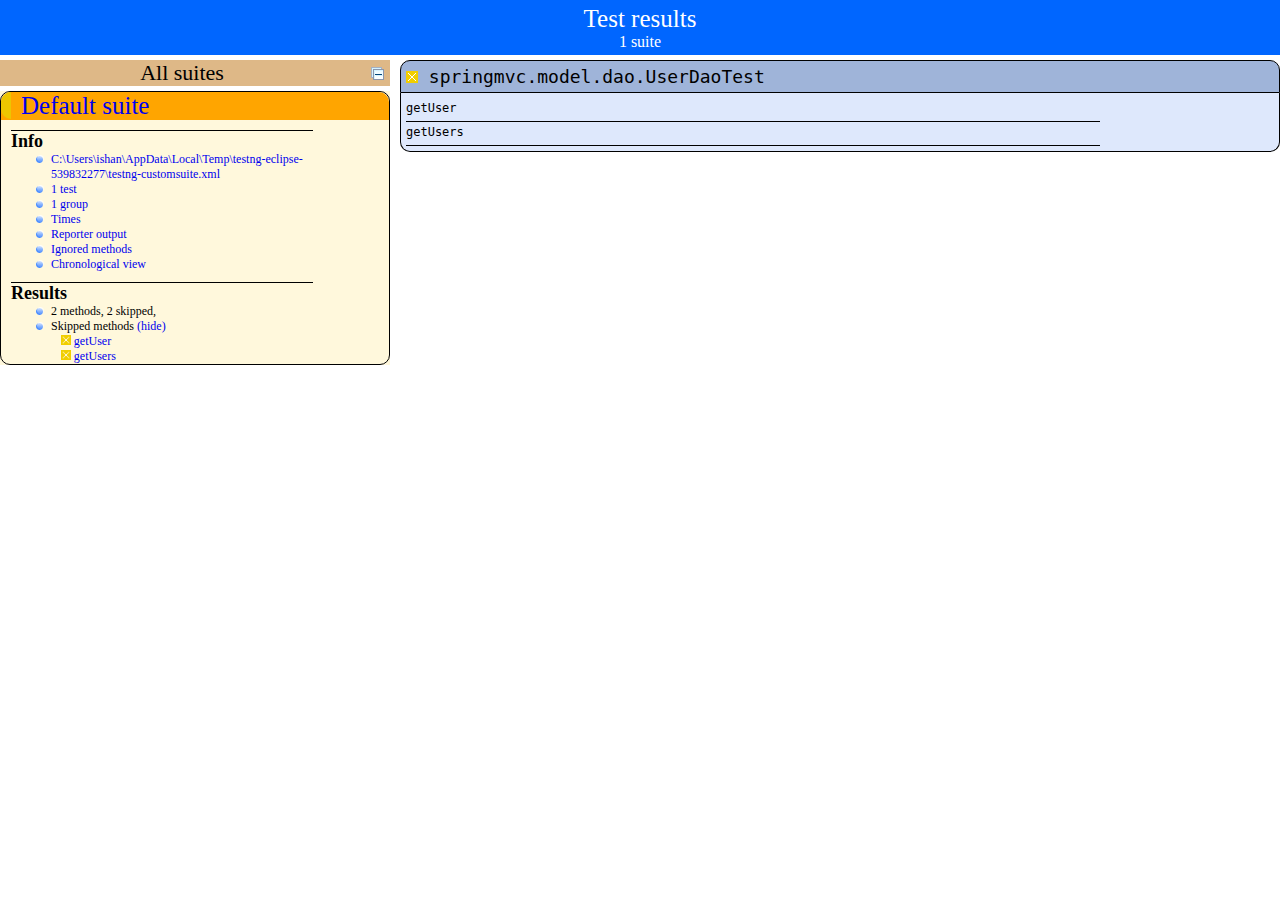
<file: test-output/index.html>
<!DOCTYPE html>

<html>
  <head>
  <meta charset='utf-8'>
  <title>TestNG reports</title>

    <link type="text/css" href="testng-reports.css" rel="stylesheet" />  
    <script type="text/javascript" src="jquery-1.7.1.min.js"></script>
    <script type="text/javascript" src="testng-reports.js"></script>
    <script type="text/javascript" src="https://www.google.com/jsapi"></script>
    <script type='text/javascript'>
      google.load('visualization', '1', {packages:['table']});
      google.setOnLoadCallback(drawTable);
      var suiteTableInitFunctions = new Array();
      var suiteTableData = new Array();
    </script>
    <!--
      <script type="text/javascript" src="jquery-ui/js/jquery-ui-1.8.16.custom.min.js"></script>
     -->
  </head>

  <body>
    <div class="top-banner-root">
      <span class="top-banner-title-font">Test results</span>
      <br/>
      <span class="top-banner-font-1">1 suite</span>
    </div> <!-- top-banner-root -->
    <div class="navigator-root">
      <div class="navigator-suite-header">
        <span>All suites</span>
        <a href="#" class="collapse-all-link" title="Collapse/expand all the suites">
          <img class="collapse-all-icon" src="collapseall.gif">
          </img> <!-- collapse-all-icon -->
        </a> <!-- collapse-all-link -->
      </div> <!-- navigator-suite-header -->
      <div class="suite">
        <div class="rounded-window">
          <div class="suite-header light-rounded-window-top">
            <a href="#" class="navigator-link" panel-name="suite-Default_suite">
              <span class="suite-name border-skipped">Default suite</span>
            </a> <!-- navigator-link -->
          </div> <!-- suite-header light-rounded-window-top -->
          <div class="navigator-suite-content">
            <div class="suite-section-title">
              <span>Info</span>
            </div> <!-- suite-section-title -->
            <div class="suite-section-content">
              <ul>
                <li>
                  <a href="#" class="navigator-link " panel-name="test-xml-Default_suite">
                    <span>C:\Users\ishan\AppData\Local\Temp\testng-eclipse-539832277\testng-customsuite.xml</span>
                  </a> <!-- navigator-link  -->
                </li>
                <li>
                  <a href="#" class="navigator-link " panel-name="testlist-Default_suite">
                    <span class="test-stats">1 test</span>
                  </a> <!-- navigator-link  -->
                </li>
                <li>
                  <a href="#" class="navigator-link " panel-name="group-Default_suite">
                    <span>1 group</span>
                  </a> <!-- navigator-link  -->
                </li>
                <li>
                  <a href="#" class="navigator-link " panel-name="times-Default_suite">
                    <span>Times</span>
                  </a> <!-- navigator-link  -->
                </li>
                <li>
                  <a href="#" class="navigator-link " panel-name="reporter-Default_suite">
                    <span>Reporter output</span>
                  </a> <!-- navigator-link  -->
                </li>
                <li>
                  <a href="#" class="navigator-link " panel-name="ignored-methods-Default_suite">
                    <span>Ignored methods</span>
                  </a> <!-- navigator-link  -->
                </li>
                <li>
                  <a href="#" class="navigator-link " panel-name="chronological-Default_suite">
                    <span>Chronological view</span>
                  </a> <!-- navigator-link  -->
                </li>
              </ul>
            </div> <!-- suite-section-content -->
            <div class="result-section">
              <div class="suite-section-title">
                <span>Results</span>
              </div> <!-- suite-section-title -->
              <div class="suite-section-content">
                <ul>
                  <li>
                    <span class="method-stats">2 methods,  2 skipped,  </span>
                  </li>
                  <li>
                    <span class="method-list-title skipped">Skipped methods</span>
                    <span class="show-or-hide-methods skipped">
                      <a href="#" panel-name="suite-Default_suite" class="hide-methods skipped suite-Default_suite"> (hide)</a> <!-- hide-methods skipped suite-Default_suite -->
                      <a href="#" panel-name="suite-Default_suite" class="show-methods skipped suite-Default_suite"> (show)</a> <!-- show-methods skipped suite-Default_suite -->
                    </span>
                    <div class="method-list-content skipped suite-Default_suite">
                      <span>
                        <img width="3%" src="skipped.png"/>
                        <a href="#" class="method navigator-link" panel-name="suite-Default_suite" title="springmvc.model.dao.UserDaoTest" hash-for-method="getUser">getUser</a> <!-- method navigator-link -->
                      </span>
                      <br/>
                      <span>
                        <img width="3%" src="skipped.png"/>
                        <a href="#" class="method navigator-link" panel-name="suite-Default_suite" title="springmvc.model.dao.UserDaoTest" hash-for-method="getUsers">getUsers</a> <!-- method navigator-link -->
                      </span>
                      <br/>
                    </div> <!-- method-list-content skipped suite-Default_suite -->
                  </li>
                </ul>
              </div> <!-- suite-section-content -->
            </div> <!-- result-section -->
          </div> <!-- navigator-suite-content -->
        </div> <!-- rounded-window -->
      </div> <!-- suite -->
    </div> <!-- navigator-root -->
    <div class="wrapper">
      <div class="main-panel-root">
        <div panel-name="suite-Default_suite" class="panel Default_suite">
          <div class="suite-Default_suite-class-skipped">
            <div class="main-panel-header rounded-window-top">
              <img src="skipped.png"/>
              <span class="class-name">springmvc.model.dao.UserDaoTest</span>
            </div> <!-- main-panel-header rounded-window-top -->
            <div class="main-panel-content rounded-window-bottom">
              <div class="method">
                <div class="method-content">
                  <a name="getUser">
                  </a> <!-- getUser -->
                  <span class="method-name">getUser</span>
                </div> <!-- method-content -->
              </div> <!-- method -->
              <div class="method">
                <div class="method-content">
                  <a name="getUsers">
                  </a> <!-- getUsers -->
                  <span class="method-name">getUsers</span>
                </div> <!-- method-content -->
              </div> <!-- method -->
            </div> <!-- main-panel-content rounded-window-bottom -->
          </div> <!-- suite-Default_suite-class-skipped -->
        </div> <!-- panel Default_suite -->
        <div panel-name="test-xml-Default_suite" class="panel">
          <div class="main-panel-header rounded-window-top">
            <span class="header-content">C:\Users\ishan\AppData\Local\Temp\testng-eclipse-539832277\testng-customsuite.xml</span>
          </div> <!-- main-panel-header rounded-window-top -->
          <div class="main-panel-content rounded-window-bottom">
            <pre>
&lt;?xml version=&quot;1.0&quot; encoding=&quot;UTF-8&quot;?&gt;
&lt;!DOCTYPE suite SYSTEM &quot;http://testng.org/testng-1.0.dtd&quot;&gt;
&lt;suite guice-stage=&quot;DEVELOPMENT&quot; name=&quot;Default suite&quot;&gt;
  &lt;test verbose=&quot;2&quot; name=&quot;Default test&quot;&gt;
    &lt;classes&gt;
      &lt;class name=&quot;springmvc.model.dao.UserDaoTest&quot;/&gt;
    &lt;/classes&gt;
  &lt;/test&gt; &lt;!-- Default test --&gt;
&lt;/suite&gt; &lt;!-- Default suite --&gt;
            </pre>
          </div> <!-- main-panel-content rounded-window-bottom -->
        </div> <!-- panel -->
        <div panel-name="testlist-Default_suite" class="panel">
          <div class="main-panel-header rounded-window-top">
            <span class="header-content">Tests for Default suite</span>
          </div> <!-- main-panel-header rounded-window-top -->
          <div class="main-panel-content rounded-window-bottom">
            <ul>
              <li>
                <span class="test-name">Default test (1 class)</span>
              </li>
            </ul>
          </div> <!-- main-panel-content rounded-window-bottom -->
        </div> <!-- panel -->
        <div panel-name="group-Default_suite" class="panel">
          <div class="main-panel-header rounded-window-top">
            <span class="header-content">Groups for Default suite</span>
          </div> <!-- main-panel-header rounded-window-top -->
          <div class="main-panel-content rounded-window-bottom">
            <div class="test-group">
              <span class="test-group-name">UserDaoTest</span>
              <br/>
              <div class="method-in-group">
                <span class="method-in-group-name">getUser</span>
                <br/>
              </div> <!-- method-in-group -->
              <div class="method-in-group">
                <span class="method-in-group-name">getUsers</span>
                <br/>
              </div> <!-- method-in-group -->
            </div> <!-- test-group -->
          </div> <!-- main-panel-content rounded-window-bottom -->
        </div> <!-- panel -->
        <div panel-name="times-Default_suite" class="panel">
          <div class="main-panel-header rounded-window-top">
            <span class="header-content">Times for Default suite</span>
          </div> <!-- main-panel-header rounded-window-top -->
          <div class="main-panel-content rounded-window-bottom">
            <div class="times-div">
              <script type="text/javascript">
suiteTableInitFunctions.push('tableData_Default_suite');
function tableData_Default_suite() {
var data = new google.visualization.DataTable();
data.addColumn('number', 'Number');
data.addColumn('string', 'Method');
data.addColumn('string', 'Class');
data.addColumn('number', 'Time (ms)');
data.addRows(2);
data.setCell(0, 0, 0)
data.setCell(0, 1, 'getUser')
data.setCell(0, 2, 'springmvc.model.dao.UserDaoTest')
data.setCell(0, 3, 5);
data.setCell(1, 0, 1)
data.setCell(1, 1, 'getUsers')
data.setCell(1, 2, 'springmvc.model.dao.UserDaoTest')
data.setCell(1, 3, 3);
window.suiteTableData['Default_suite']= { tableData: data, tableDiv: 'times-div-Default_suite'}
return data;
}
              </script>
              <span class="suite-total-time">Total running time: 8 ms</span>
              <div id="times-div-Default_suite">
              </div> <!-- times-div-Default_suite -->
            </div> <!-- times-div -->
          </div> <!-- main-panel-content rounded-window-bottom -->
        </div> <!-- panel -->
        <div panel-name="reporter-Default_suite" class="panel">
          <div class="main-panel-header rounded-window-top">
            <span class="header-content">Reporter output for Default suite</span>
          </div> <!-- main-panel-header rounded-window-top -->
          <div class="main-panel-content rounded-window-bottom">
          </div> <!-- main-panel-content rounded-window-bottom -->
        </div> <!-- panel -->
        <div panel-name="ignored-methods-Default_suite" class="panel">
          <div class="main-panel-header rounded-window-top">
            <span class="header-content">0 ignored methods</span>
          </div> <!-- main-panel-header rounded-window-top -->
          <div class="main-panel-content rounded-window-bottom">
          </div> <!-- main-panel-content rounded-window-bottom -->
        </div> <!-- panel -->
        <div panel-name="chronological-Default_suite" class="panel">
          <div class="main-panel-header rounded-window-top">
            <span class="header-content">Methods in chronological order</span>
          </div> <!-- main-panel-header rounded-window-top -->
          <div class="main-panel-content rounded-window-bottom">
            <div class="chronological-class">
              <div class="chronological-class-name">springmvc.model.dao.UserDaoTest</div> <!-- chronological-class-name -->
              <div class="configuration-class before">
                <span class="method-name">springTestContextBeforeTestClass</span>
                <span class="method-start">0 ms</span>
              </div> <!-- configuration-class before -->
              <div class="configuration-class before">
                <img src="failed.png">
                </img>
                <span class="method-name">springTestContextPrepareTestInstance</span>
                <span class="method-start">23 ms</span>
              </div> <!-- configuration-class before -->
              <div class="configuration-method before">
                <span class="method-name">springTestContextBeforeTestMethod(public void springmvc.model.dao.UserDaoTest.getUser())</span>
                <span class="method-start">6034 ms</span>
              </div> <!-- configuration-method before -->
              <div class="test-method">
                <span class="method-name">getUser</span>
                <span class="method-start">6256 ms</span>
              </div> <!-- test-method -->
              <div class="configuration-method after">
                <span class="method-name">springTestContextAfterTestMethod(public void springmvc.model.dao.UserDaoTest.getUser())</span>
                <span class="method-start">6267 ms</span>
              </div> <!-- configuration-method after -->
              <div class="configuration-method before">
                <span class="method-name">springTestContextBeforeTestMethod(public void springmvc.model.dao.UserDaoTest.getUsers())</span>
                <span class="method-start">6304 ms</span>
              </div> <!-- configuration-method before -->
              <div class="test-method">
                <span class="method-name">getUsers</span>
                <span class="method-start">6309 ms</span>
              </div> <!-- test-method -->
              <div class="configuration-method after">
                <span class="method-name">springTestContextAfterTestMethod(public void springmvc.model.dao.UserDaoTest.getUsers())</span>
                <span class="method-start">6317 ms</span>
              </div> <!-- configuration-method after -->
              <div class="configuration-class after">
                <span class="method-name">springTestContextAfterTestClass</span>
                <span class="method-start">6323 ms</span>
              </div> <!-- configuration-class after -->
          </div> <!-- main-panel-content rounded-window-bottom -->
        </div> <!-- panel -->
      </div> <!-- main-panel-root -->
    </div> <!-- wrapper -->
  </body>
</html>
</file>
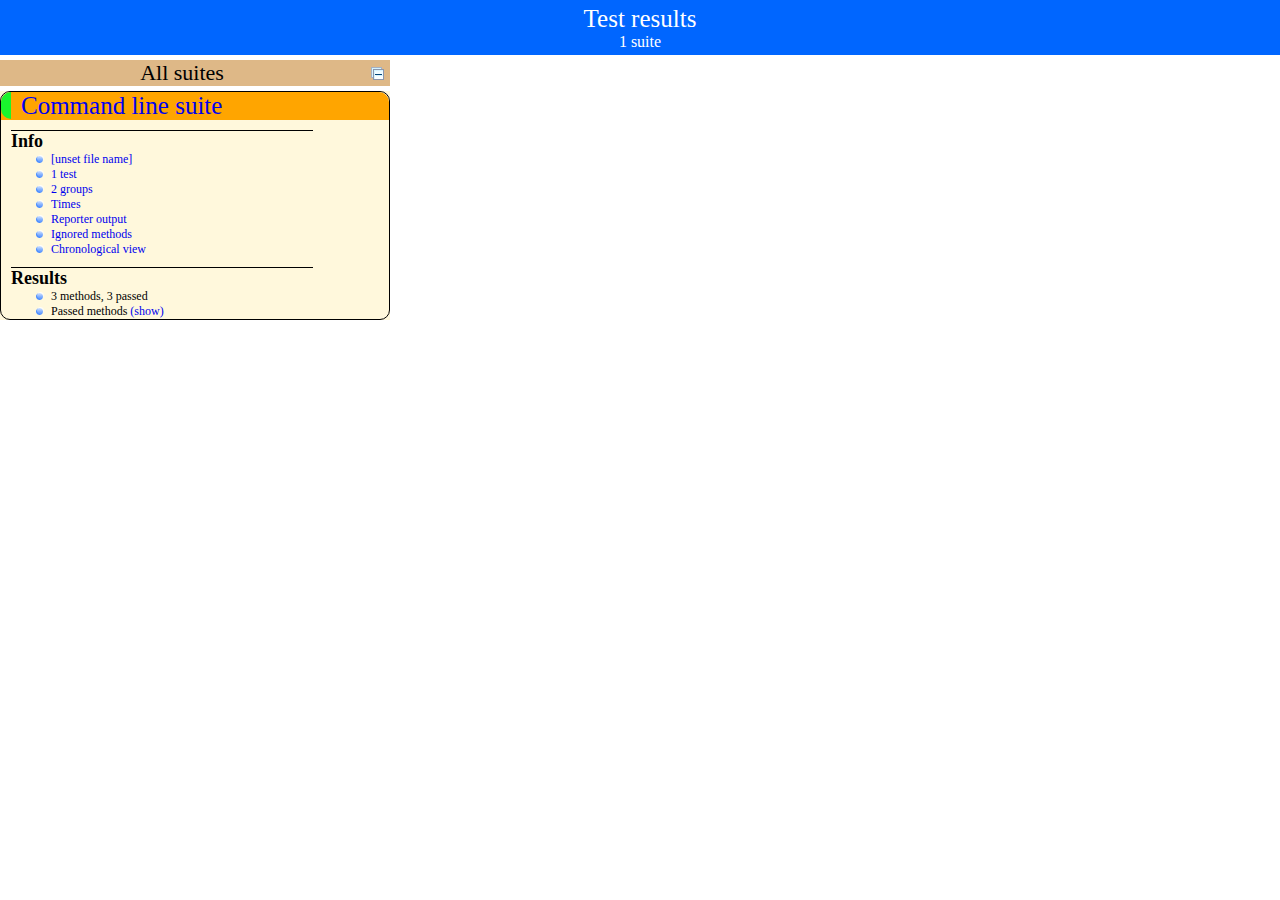
<file: target/surefire-reports/index.html>
<!DOCTYPE html>

<html>
  <head>
  <meta charset='utf-8'>
  <title>TestNG reports</title>

    <link type="text/css" href="testng-reports.css" rel="stylesheet" />  
    <script type="text/javascript" src="jquery-1.7.1.min.js"></script>
    <script type="text/javascript" src="testng-reports.js"></script>
    <script type="text/javascript" src="https://www.google.com/jsapi"></script>
    <script type='text/javascript'>
      google.load('visualization', '1', {packages:['table']});
      google.setOnLoadCallback(drawTable);
      var suiteTableInitFunctions = new Array();
      var suiteTableData = new Array();
    </script>
    <!--
      <script type="text/javascript" src="jquery-ui/js/jquery-ui-1.8.16.custom.min.js"></script>
     -->
  </head>

  <body>
    <div class="top-banner-root">
      <span class="top-banner-title-font">Test results</span>
      <br/>
      <span class="top-banner-font-1">1 suite</span>
    </div> <!-- top-banner-root -->
    <div class="navigator-root">
      <div class="navigator-suite-header">
        <span>All suites</span>
        <a href="#" class="collapse-all-link" title="Collapse/expand all the suites">
          <img class="collapse-all-icon" src="collapseall.gif">
          </img> <!-- collapse-all-icon -->
        </a> <!-- collapse-all-link -->
      </div> <!-- navigator-suite-header -->
      <div class="suite">
        <div class="rounded-window">
          <div class="suite-header light-rounded-window-top">
            <a href="#" class="navigator-link" panel-name="suite-Command_line_suite">
              <span class="suite-name border-passed">Command line suite</span>
            </a> <!-- navigator-link -->
          </div> <!-- suite-header light-rounded-window-top -->
          <div class="navigator-suite-content">
            <div class="suite-section-title">
              <span>Info</span>
            </div> <!-- suite-section-title -->
            <div class="suite-section-content">
              <ul>
                <li>
                  <a href="#" class="navigator-link " panel-name="test-xml-Command_line_suite">
                    <span>[unset file name]</span>
                  </a> <!-- navigator-link  -->
                </li>
                <li>
                  <a href="#" class="navigator-link " panel-name="testlist-Command_line_suite">
                    <span class="test-stats">1 test</span>
                  </a> <!-- navigator-link  -->
                </li>
                <li>
                  <a href="#" class="navigator-link " panel-name="group-Command_line_suite">
                    <span>2 groups</span>
                  </a> <!-- navigator-link  -->
                </li>
                <li>
                  <a href="#" class="navigator-link " panel-name="times-Command_line_suite">
                    <span>Times</span>
                  </a> <!-- navigator-link  -->
                </li>
                <li>
                  <a href="#" class="navigator-link " panel-name="reporter-Command_line_suite">
                    <span>Reporter output</span>
                  </a> <!-- navigator-link  -->
                </li>
                <li>
                  <a href="#" class="navigator-link " panel-name="ignored-methods-Command_line_suite">
                    <span>Ignored methods</span>
                  </a> <!-- navigator-link  -->
                </li>
                <li>
                  <a href="#" class="navigator-link " panel-name="chronological-Command_line_suite">
                    <span>Chronological view</span>
                  </a> <!-- navigator-link  -->
                </li>
              </ul>
            </div> <!-- suite-section-content -->
            <div class="result-section">
              <div class="suite-section-title">
                <span>Results</span>
              </div> <!-- suite-section-title -->
              <div class="suite-section-content">
                <ul>
                  <li>
                    <span class="method-stats">3 methods,   3 passed</span>
                  </li>
                  <li>
                    <span class="method-list-title passed">Passed methods</span>
                    <span class="show-or-hide-methods passed">
                      <a href="#" panel-name="suite-Command_line_suite" class="hide-methods passed suite-Command_line_suite"> (hide)</a> <!-- hide-methods passed suite-Command_line_suite -->
                      <a href="#" panel-name="suite-Command_line_suite" class="show-methods passed suite-Command_line_suite"> (show)</a> <!-- show-methods passed suite-Command_line_suite -->
                    </span>
                    <div class="method-list-content passed suite-Command_line_suite">
                      <span>
                        <img width="3%" src="passed.png"/>
                        <a href="#" class="method navigator-link" panel-name="suite-Command_line_suite" title="springmvc.model.dao.ApplicationStatusDaoTest" hash-for-method="getApplicationStatus">getApplicationStatus</a> <!-- method navigator-link -->
                      </span>
                      <br/>
                      <span>
                        <img width="3%" src="passed.png"/>
                        <a href="#" class="method navigator-link" panel-name="suite-Command_line_suite" title="springmvc.model.dao.DepartmentDaoTest" hash-for-method="getDepartmentByTerm">getDepartmentByTerm</a> <!-- method navigator-link -->
                      </span>
                      <br/>
                      <span>
                        <img width="3%" src="passed.png"/>
                        <a href="#" class="method navigator-link" panel-name="suite-Command_line_suite" title="springmvc.model.dao.DepartmentDaoTest" hash-for-method="getDepartments">getDepartments</a> <!-- method navigator-link -->
                      </span>
                      <br/>
                    </div> <!-- method-list-content passed suite-Command_line_suite -->
                  </li>
                </ul>
              </div> <!-- suite-section-content -->
            </div> <!-- result-section -->
          </div> <!-- navigator-suite-content -->
        </div> <!-- rounded-window -->
      </div> <!-- suite -->
    </div> <!-- navigator-root -->
    <div class="wrapper">
      <div class="main-panel-root">
        <div panel-name="suite-Command_line_suite" class="panel Command_line_suite">
          <div class="suite-Command_line_suite-class-passed">
            <div class="main-panel-header rounded-window-top">
              <img src="passed.png"/>
              <span class="class-name">springmvc.model.dao.DepartmentDaoTest</span>
            </div> <!-- main-panel-header rounded-window-top -->
            <div class="main-panel-content rounded-window-bottom">
              <div class="method">
                <div class="method-content">
                  <a name="getDepartmentByTerm">
                  </a> <!-- getDepartmentByTerm -->
                  <span class="method-name">getDepartmentByTerm</span>
                </div> <!-- method-content -->
              </div> <!-- method -->
              <div class="method">
                <div class="method-content">
                  <a name="getDepartments">
                  </a> <!-- getDepartments -->
                  <span class="method-name">getDepartments</span>
                </div> <!-- method-content -->
              </div> <!-- method -->
            </div> <!-- main-panel-content rounded-window-bottom -->
          </div> <!-- suite-Command_line_suite-class-passed -->
          <div class="suite-Command_line_suite-class-passed">
            <div class="main-panel-header rounded-window-top">
              <img src="passed.png"/>
              <span class="class-name">springmvc.model.dao.ApplicationStatusDaoTest</span>
            </div> <!-- main-panel-header rounded-window-top -->
            <div class="main-panel-content rounded-window-bottom">
              <div class="method">
                <div class="method-content">
                  <a name="getApplicationStatus">
                  </a> <!-- getApplicationStatus -->
                  <span class="method-name">getApplicationStatus</span>
                </div> <!-- method-content -->
              </div> <!-- method -->
            </div> <!-- main-panel-content rounded-window-bottom -->
          </div> <!-- suite-Command_line_suite-class-passed -->
        </div> <!-- panel Command_line_suite -->
        <div panel-name="test-xml-Command_line_suite" class="panel">
          <div class="main-panel-header rounded-window-top">
          </div> <!-- main-panel-header rounded-window-top -->
          <div class="main-panel-content rounded-window-bottom">
            <pre>
&lt;?xml version=&quot;1.0&quot; encoding=&quot;UTF-8&quot;?&gt;
&lt;!DOCTYPE suite SYSTEM &quot;http://testng.org/testng-1.0.dtd&quot;&gt;
&lt;suite verbose=&quot;0&quot; name=&quot;Command line suite&quot;&gt;
  &lt;test name=&quot;Command line test&quot; preserve-order=&quot;false&quot;&gt;
    &lt;classes&gt;
      &lt;class name=&quot;springmvc.model.dao.ApplicationStatusDaoTest&quot;/&gt;
      &lt;class name=&quot;springmvc.model.dao.DepartmentDaoTest&quot;/&gt;
    &lt;/classes&gt;
  &lt;/test&gt; &lt;!-- Command line test --&gt;
&lt;/suite&gt; &lt;!-- Command line suite --&gt;
            </pre>
          </div> <!-- main-panel-content rounded-window-bottom -->
        </div> <!-- panel -->
        <div panel-name="testlist-Command_line_suite" class="panel">
          <div class="main-panel-header rounded-window-top">
            <span class="header-content">Tests for Command line suite</span>
          </div> <!-- main-panel-header rounded-window-top -->
          <div class="main-panel-content rounded-window-bottom">
            <ul>
              <li>
                <span class="test-name">Command line test (2 classes)</span>
              </li>
            </ul>
          </div> <!-- main-panel-content rounded-window-bottom -->
        </div> <!-- panel -->
        <div panel-name="group-Command_line_suite" class="panel">
          <div class="main-panel-header rounded-window-top">
            <span class="header-content">Groups for Command line suite</span>
          </div> <!-- main-panel-header rounded-window-top -->
          <div class="main-panel-content rounded-window-bottom">
            <div class="test-group">
              <span class="test-group-name">ApplicationStatusDaoTest</span>
              <br/>
              <div class="method-in-group">
                <span class="method-in-group-name">getApplicationStatus</span>
                <br/>
              </div> <!-- method-in-group -->
            </div> <!-- test-group -->
            <div class="test-group">
              <span class="test-group-name">DepartmentDaoTest</span>
              <br/>
              <div class="method-in-group">
                <span class="method-in-group-name">getDepartmentByTerm</span>
                <br/>
              </div> <!-- method-in-group -->
              <div class="method-in-group">
                <span class="method-in-group-name">getDepartments</span>
                <br/>
              </div> <!-- method-in-group -->
            </div> <!-- test-group -->
          </div> <!-- main-panel-content rounded-window-bottom -->
        </div> <!-- panel -->
        <div panel-name="times-Command_line_suite" class="panel">
          <div class="main-panel-header rounded-window-top">
            <span class="header-content">Times for Command line suite</span>
          </div> <!-- main-panel-header rounded-window-top -->
          <div class="main-panel-content rounded-window-bottom">
            <div class="times-div">
              <script type="text/javascript">
suiteTableInitFunctions.push('tableData_Command_line_suite');
function tableData_Command_line_suite() {
var data = new google.visualization.DataTable();
data.addColumn('number', 'Number');
data.addColumn('string', 'Method');
data.addColumn('string', 'Class');
data.addColumn('number', 'Time (ms)');
data.addRows(3);
data.setCell(0, 0, 0)
data.setCell(0, 1, 'getApplicationStatus')
data.setCell(0, 2, 'springmvc.model.dao.ApplicationStatusDaoTest')
data.setCell(0, 3, 4);
data.setCell(1, 0, 1)
data.setCell(1, 1, 'getDepartments')
data.setCell(1, 2, 'springmvc.model.dao.DepartmentDaoTest')
data.setCell(1, 3, 1);
data.setCell(2, 0, 2)
data.setCell(2, 1, 'getDepartmentByTerm')
data.setCell(2, 2, 'springmvc.model.dao.DepartmentDaoTest')
data.setCell(2, 3, 1);
window.suiteTableData['Command_line_suite']= { tableData: data, tableDiv: 'times-div-Command_line_suite'}
return data;
}
              </script>
              <span class="suite-total-time">Total running time: 6 ms</span>
              <div id="times-div-Command_line_suite">
              </div> <!-- times-div-Command_line_suite -->
            </div> <!-- times-div -->
          </div> <!-- main-panel-content rounded-window-bottom -->
        </div> <!-- panel -->
        <div panel-name="reporter-Command_line_suite" class="panel">
          <div class="main-panel-header rounded-window-top">
            <span class="header-content">Reporter output for Command line suite</span>
          </div> <!-- main-panel-header rounded-window-top -->
          <div class="main-panel-content rounded-window-bottom">
          </div> <!-- main-panel-content rounded-window-bottom -->
        </div> <!-- panel -->
        <div panel-name="ignored-methods-Command_line_suite" class="panel">
          <div class="main-panel-header rounded-window-top">
            <span class="header-content">0 ignored methods</span>
          </div> <!-- main-panel-header rounded-window-top -->
          <div class="main-panel-content rounded-window-bottom">
          </div> <!-- main-panel-content rounded-window-bottom -->
        </div> <!-- panel -->
        <div panel-name="chronological-Command_line_suite" class="panel">
          <div class="main-panel-header rounded-window-top">
            <span class="header-content">Methods in chronological order</span>
          </div> <!-- main-panel-header rounded-window-top -->
          <div class="main-panel-content rounded-window-bottom">
            <div class="chronological-class">
              <div class="chronological-class-name">springmvc.model.dao.ApplicationStatusDaoTest</div> <!-- chronological-class-name -->
              <div class="configuration-class before">
                <span class="method-name">springTestContextBeforeTestClass</span>
                <span class="method-start">0 ms</span>
              </div> <!-- configuration-class before -->
              <div class="configuration-class before">
                <span class="method-name">springTestContextPrepareTestInstance</span>
                <span class="method-start">9 ms</span>
              </div> <!-- configuration-class before -->
              <div class="configuration-method before">
                <span class="method-name">springTestContextBeforeTestMethod(public void springmvc.model.dao.ApplicationStatusDaoTest.getApplicationStatus())</span>
                <span class="method-start">5429 ms</span>
              </div> <!-- configuration-method before -->
              <div class="test-method">
                <span class="method-name">getApplicationStatus</span>
                <span class="method-start">5457 ms</span>
              </div> <!-- test-method -->
              <div class="configuration-method after">
                <span class="method-name">springTestContextAfterTestMethod(public void springmvc.model.dao.ApplicationStatusDaoTest.getApplicationStatus())</span>
                <span class="method-start">5462 ms</span>
              </div> <!-- configuration-method after -->
              <div class="configuration-class after">
                <span class="method-name">springTestContextAfterTestClass</span>
                <span class="method-start">5493 ms</span>
              </div> <!-- configuration-class after -->
            </div> <!-- chronological-class -->
            <div class="chronological-class">
              <div class="chronological-class-name">springmvc.model.dao.DepartmentDaoTest</div> <!-- chronological-class-name -->
              <div class="configuration-class before">
                <span class="method-name">springTestContextBeforeTestClass</span>
                <span class="method-start">5496 ms</span>
              </div> <!-- configuration-class before -->
              <div class="configuration-class before">
                <span class="method-name">springTestContextPrepareTestInstance</span>
                <span class="method-start">5496 ms</span>
              </div> <!-- configuration-class before -->
              <div class="configuration-method before">
                <span class="method-name">springTestContextBeforeTestMethod(public void springmvc.model.dao.DepartmentDaoTest.getDepartmentByTerm())</span>
                <span class="method-start">5523 ms</span>
              </div> <!-- configuration-method before -->
              <div class="test-method">
                <span class="method-name">getDepartmentByTerm</span>
                <span class="method-start">5533 ms</span>
              </div> <!-- test-method -->
              <div class="configuration-method after">
                <span class="method-name">springTestContextAfterTestMethod(public void springmvc.model.dao.DepartmentDaoTest.getDepartmentByTerm())</span>
                <span class="method-start">5549 ms</span>
              </div> <!-- configuration-method after -->
              <div class="configuration-method before">
                <span class="method-name">springTestContextBeforeTestMethod(public void springmvc.model.dao.DepartmentDaoTest.getDepartments())</span>
                <span class="method-start">5557 ms</span>
              </div> <!-- configuration-method before -->
              <div class="test-method">
                <span class="method-name">getDepartments</span>
                <span class="method-start">5565 ms</span>
              </div> <!-- test-method -->
              <div class="configuration-method after">
                <span class="method-name">springTestContextAfterTestMethod(public void springmvc.model.dao.DepartmentDaoTest.getDepartments())</span>
                <span class="method-start">5567 ms</span>
              </div> <!-- configuration-method after -->
              <div class="configuration-class after">
                <span class="method-name">springTestContextAfterTestClass</span>
                <span class="method-start">5573 ms</span>
              </div> <!-- configuration-class after -->
          </div> <!-- main-panel-content rounded-window-bottom -->
        </div> <!-- panel -->
      </div> <!-- main-panel-root -->
    </div> <!-- wrapper -->
  </body>
</html>
</file>
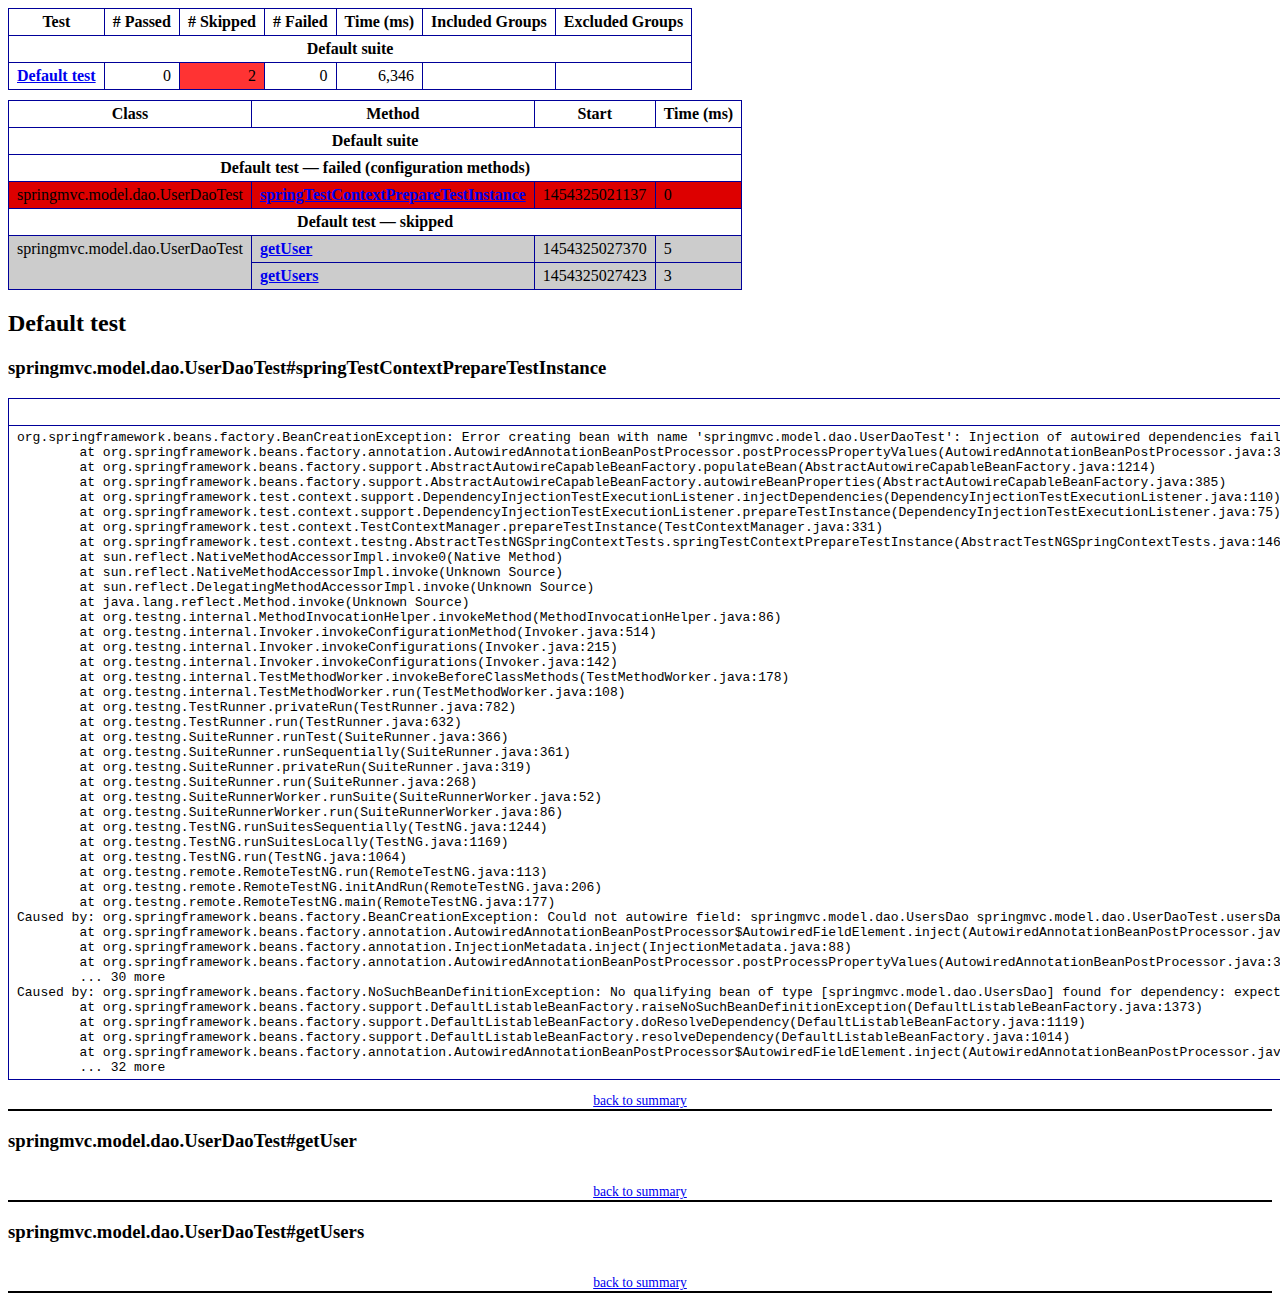
<file: test-output/emailable-report.html>
<!DOCTYPE html PUBLIC "-//W3C//DTD XHTML 1.1//EN" "http://www.w3.org/TR/xhtml11/DTD/xhtml11.dtd">
<html xmlns="http://www.w3.org/1999/xhtml"><head><title>TestNG Report</title><style type="text/css">table {margin-bottom:10px;border-collapse:collapse;empty-cells:show}th,td {border:1px solid #009;padding:.25em .5em}th {vertical-align:bottom}td {vertical-align:top}table a {font-weight:bold}.stripe td {background-color: #E6EBF9}.num {text-align:right}.passedodd td {background-color: #3F3}.passedeven td {background-color: #0A0}.skippedodd td {background-color: #DDD}.skippedeven td {background-color: #CCC}.failedodd td,.attn {background-color: #F33}.failedeven td,.stripe .attn {background-color: #D00}.stacktrace {white-space:pre;font-family:monospace}.totop {font-size:85%;text-align:center;border-bottom:2px solid #000}</style></head><body><table><tr><th>Test</th><th># Passed</th><th># Skipped</th><th># Failed</th><th>Time (ms)</th><th>Included Groups</th><th>Excluded Groups</th></tr><tr><th colspan="7">Default suite</th></tr><tr><td><a href="#t0">Default test</a></td><td class="num">0</td><td class="num attn">2</td><td class="num">0</td><td class="num">6,346</td><td></td><td></td></tr></table><table><thead><tr><th>Class</th><th>Method</th><th>Start</th><th>Time (ms)</th></tr></thead><tbody><tr><th colspan="4">Default suite</th></tr></tbody><tbody id="t0"><tr><th colspan="4">Default test &#8212; failed (configuration methods)</th></tr><tr class="failedeven"><td rowspan="1">springmvc.model.dao.UserDaoTest</td><td><a href="#m0">springTestContextPrepareTestInstance</a></td><td rowspan="1">1454325021137</td><td rowspan="1">0</td></tr><tr><th colspan="4">Default test &#8212; skipped</th></tr><tr class="skippedeven"><td rowspan="2">springmvc.model.dao.UserDaoTest</td><td><a href="#m1">getUser</a></td><td rowspan="1">1454325027370</td><td rowspan="1">5</td></tr><tr class="skippedeven"><td><a href="#m2">getUsers</a></td><td rowspan="1">1454325027423</td><td rowspan="1">3</td></tr></tbody></table><h2>Default test</h2><h3 id="m0">springmvc.model.dao.UserDaoTest#springTestContextPrepareTestInstance</h3><table class="result"><tr><th>Exception</th></tr><tr><td><div class="stacktrace">org.springframework.beans.factory.BeanCreationException: Error creating bean with name &apos;springmvc.model.dao.UserDaoTest&apos;: Injection of autowired dependencies failed; nested exception is org.springframework.beans.factory.BeanCreationException: Could not autowire field: springmvc.model.dao.UsersDao springmvc.model.dao.UserDaoTest.usersDao; nested exception is org.springframework.beans.factory.NoSuchBeanDefinitionException: No qualifying bean of type [springmvc.model.dao.UsersDao] found for dependency: expected at least 1 bean which qualifies as autowire candidate for this dependency. Dependency annotations: {@org.springframework.beans.factory.annotation.Autowired(required=true)}
	at org.springframework.beans.factory.annotation.AutowiredAnnotationBeanPostProcessor.postProcessPropertyValues(AutowiredAnnotationBeanPostProcessor.java:334)
	at org.springframework.beans.factory.support.AbstractAutowireCapableBeanFactory.populateBean(AbstractAutowireCapableBeanFactory.java:1214)
	at org.springframework.beans.factory.support.AbstractAutowireCapableBeanFactory.autowireBeanProperties(AbstractAutowireCapableBeanFactory.java:385)
	at org.springframework.test.context.support.DependencyInjectionTestExecutionListener.injectDependencies(DependencyInjectionTestExecutionListener.java:110)
	at org.springframework.test.context.support.DependencyInjectionTestExecutionListener.prepareTestInstance(DependencyInjectionTestExecutionListener.java:75)
	at org.springframework.test.context.TestContextManager.prepareTestInstance(TestContextManager.java:331)
	at org.springframework.test.context.testng.AbstractTestNGSpringContextTests.springTestContextPrepareTestInstance(AbstractTestNGSpringContextTests.java:146)
	at sun.reflect.NativeMethodAccessorImpl.invoke0(Native Method)
	at sun.reflect.NativeMethodAccessorImpl.invoke(Unknown Source)
	at sun.reflect.DelegatingMethodAccessorImpl.invoke(Unknown Source)
	at java.lang.reflect.Method.invoke(Unknown Source)
	at org.testng.internal.MethodInvocationHelper.invokeMethod(MethodInvocationHelper.java:86)
	at org.testng.internal.Invoker.invokeConfigurationMethod(Invoker.java:514)
	at org.testng.internal.Invoker.invokeConfigurations(Invoker.java:215)
	at org.testng.internal.Invoker.invokeConfigurations(Invoker.java:142)
	at org.testng.internal.TestMethodWorker.invokeBeforeClassMethods(TestMethodWorker.java:178)
	at org.testng.internal.TestMethodWorker.run(TestMethodWorker.java:108)
	at org.testng.TestRunner.privateRun(TestRunner.java:782)
	at org.testng.TestRunner.run(TestRunner.java:632)
	at org.testng.SuiteRunner.runTest(SuiteRunner.java:366)
	at org.testng.SuiteRunner.runSequentially(SuiteRunner.java:361)
	at org.testng.SuiteRunner.privateRun(SuiteRunner.java:319)
	at org.testng.SuiteRunner.run(SuiteRunner.java:268)
	at org.testng.SuiteRunnerWorker.runSuite(SuiteRunnerWorker.java:52)
	at org.testng.SuiteRunnerWorker.run(SuiteRunnerWorker.java:86)
	at org.testng.TestNG.runSuitesSequentially(TestNG.java:1244)
	at org.testng.TestNG.runSuitesLocally(TestNG.java:1169)
	at org.testng.TestNG.run(TestNG.java:1064)
	at org.testng.remote.RemoteTestNG.run(RemoteTestNG.java:113)
	at org.testng.remote.RemoteTestNG.initAndRun(RemoteTestNG.java:206)
	at org.testng.remote.RemoteTestNG.main(RemoteTestNG.java:177)
Caused by: org.springframework.beans.factory.BeanCreationException: Could not autowire field: springmvc.model.dao.UsersDao springmvc.model.dao.UserDaoTest.usersDao; nested exception is org.springframework.beans.factory.NoSuchBeanDefinitionException: No qualifying bean of type [springmvc.model.dao.UsersDao] found for dependency: expected at least 1 bean which qualifies as autowire candidate for this dependency. Dependency annotations: {@org.springframework.beans.factory.annotation.Autowired(required=true)}
	at org.springframework.beans.factory.annotation.AutowiredAnnotationBeanPostProcessor$AutowiredFieldElement.inject(AutowiredAnnotationBeanPostProcessor.java:571)
	at org.springframework.beans.factory.annotation.InjectionMetadata.inject(InjectionMetadata.java:88)
	at org.springframework.beans.factory.annotation.AutowiredAnnotationBeanPostProcessor.postProcessPropertyValues(AutowiredAnnotationBeanPostProcessor.java:331)
	... 30 more
Caused by: org.springframework.beans.factory.NoSuchBeanDefinitionException: No qualifying bean of type [springmvc.model.dao.UsersDao] found for dependency: expected at least 1 bean which qualifies as autowire candidate for this dependency. Dependency annotations: {@org.springframework.beans.factory.annotation.Autowired(required=true)}
	at org.springframework.beans.factory.support.DefaultListableBeanFactory.raiseNoSuchBeanDefinitionException(DefaultListableBeanFactory.java:1373)
	at org.springframework.beans.factory.support.DefaultListableBeanFactory.doResolveDependency(DefaultListableBeanFactory.java:1119)
	at org.springframework.beans.factory.support.DefaultListableBeanFactory.resolveDependency(DefaultListableBeanFactory.java:1014)
	at org.springframework.beans.factory.annotation.AutowiredAnnotationBeanPostProcessor$AutowiredFieldElement.inject(AutowiredAnnotationBeanPostProcessor.java:543)
	... 32 more
</div></td></tr></table><p class="totop"><a href="#summary">back to summary</a></p><h3 id="m1">springmvc.model.dao.UserDaoTest#getUser</h3><table class="result"></table><p class="totop"><a href="#summary">back to summary</a></p><h3 id="m2">springmvc.model.dao.UserDaoTest#getUsers</h3><table class="result"></table><p class="totop"><a href="#summary">back to summary</a></p></body></html>
</file>
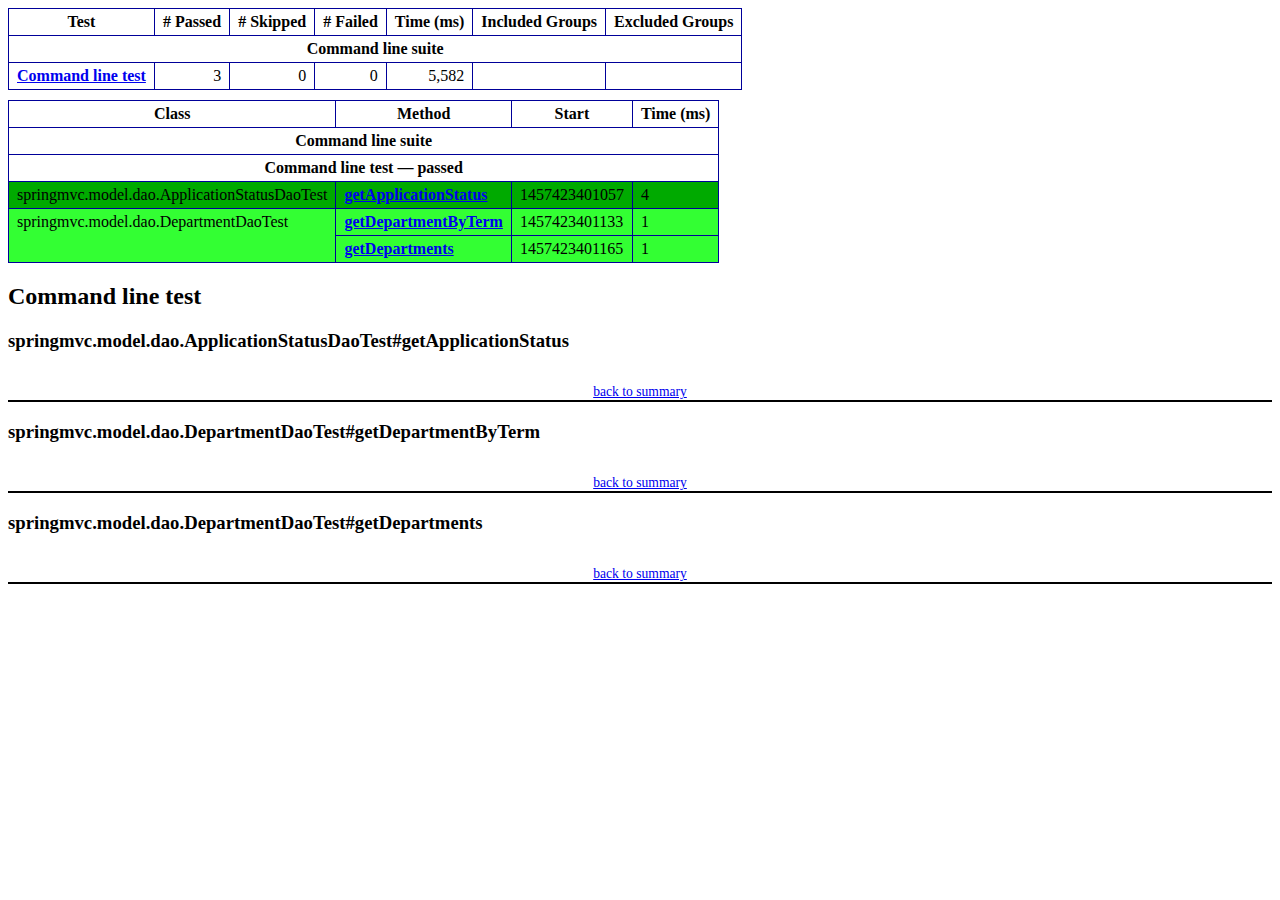
<file: target/surefire-reports/emailable-report.html>
<!DOCTYPE html PUBLIC "-//W3C//DTD XHTML 1.1//EN" "http://www.w3.org/TR/xhtml11/DTD/xhtml11.dtd">
<html xmlns="http://www.w3.org/1999/xhtml"><head><title>TestNG Report</title><style type="text/css">table {margin-bottom:10px;border-collapse:collapse;empty-cells:show}th,td {border:1px solid #009;padding:.25em .5em}th {vertical-align:bottom}td {vertical-align:top}table a {font-weight:bold}.stripe td {background-color: #E6EBF9}.num {text-align:right}.passedodd td {background-color: #3F3}.passedeven td {background-color: #0A0}.skippedodd td {background-color: #DDD}.skippedeven td {background-color: #CCC}.failedodd td,.attn {background-color: #F33}.failedeven td,.stripe .attn {background-color: #D00}.stacktrace {white-space:pre;font-family:monospace}.totop {font-size:85%;text-align:center;border-bottom:2px solid #000}</style></head><body><table><tr><th>Test</th><th># Passed</th><th># Skipped</th><th># Failed</th><th>Time (ms)</th><th>Included Groups</th><th>Excluded Groups</th></tr><tr><th colspan="7">Command line suite</th></tr><tr><td><a href="#t0">Command line test</a></td><td class="num">3</td><td class="num">0</td><td class="num">0</td><td class="num">5,582</td><td></td><td></td></tr></table><table><thead><tr><th>Class</th><th>Method</th><th>Start</th><th>Time (ms)</th></tr></thead><tbody><tr><th colspan="4">Command line suite</th></tr></tbody><tbody id="t0"><tr><th colspan="4">Command line test &#8212; passed</th></tr><tr class="passedeven"><td rowspan="1">springmvc.model.dao.ApplicationStatusDaoTest</td><td><a href="#m0">getApplicationStatus</a></td><td rowspan="1">1457423401057</td><td rowspan="1">4</td></tr><tr class="passedodd"><td rowspan="2">springmvc.model.dao.DepartmentDaoTest</td><td><a href="#m1">getDepartmentByTerm</a></td><td rowspan="1">1457423401133</td><td rowspan="1">1</td></tr><tr class="passedodd"><td><a href="#m2">getDepartments</a></td><td rowspan="1">1457423401165</td><td rowspan="1">1</td></tr></tbody></table><h2>Command line test</h2><h3 id="m0">springmvc.model.dao.ApplicationStatusDaoTest#getApplicationStatus</h3><table class="result"></table><p class="totop"><a href="#summary">back to summary</a></p><h3 id="m1">springmvc.model.dao.DepartmentDaoTest#getDepartmentByTerm</h3><table class="result"></table><p class="totop"><a href="#summary">back to summary</a></p><h3 id="m2">springmvc.model.dao.DepartmentDaoTest#getDepartments</h3><table class="result"></table><p class="totop"><a href="#summary">back to summary</a></p></body></html>
</file>
<file: test-output/testng-reports.css>
body {
    margin: 0px 0px 5px 5px;
}

ul {
    margin: 0px;
}

li {
    list-style-type: none;
}

a {
    text-decoration: none;
}

a:hover {
    text-decoration: underline;
}

.navigator-selected {
    background: #ffa500;
}

.wrapper {
    position: absolute;
    top: 60px;
    bottom: 0;
    left: 400px;
    right: 0;
    overflow: auto;
}

.navigator-root {
    position: absolute;
    top: 60px;
    bottom: 0;
    left: 0;
    width: 400px;
    overflow-y: auto;
}

.suite {
    margin: 0px 10px 10px 0px;
    background-color: #fff8dc;
}

.suite-name {
    padding-left: 10px;
    font-size: 25px;
    font-family: Times;
}

.main-panel-header {
    padding: 5px;
    background-color: #9FB4D9; //afeeee;
    font-family: monospace;
    font-size: 18px;
}

.main-panel-content {
    padding: 5px;
    margin-bottom: 10px;
    background-color: #DEE8FC; //d0ffff;
}

.rounded-window {
    border-radius: 10px;
    border-style: solid;
    border-width: 1px;
}

.rounded-window-top {
    border-top-right-radius: 10px 10px;
    border-top-left-radius: 10px 10px;
    border-style: solid;
    border-width: 1px;
    overflow: auto;
}

.light-rounded-window-top {
    border-top-right-radius: 10px 10px;
    border-top-left-radius: 10px 10px;
}

.rounded-window-bottom {
    border-style: solid;
    border-width: 0px 1px 1px 1px;
    border-bottom-right-radius: 10px 10px;
    border-bottom-left-radius: 10px 10px;
    overflow: auto;
}

.method-name {
    font-size: 12px;
    font-family: monospace;
}

.method-content {
    border-style: solid;
    border-width: 0px 0px 1px 0px;
    margin-bottom: 10;
    padding-bottom: 5px;
    width: 80%;
}

.parameters {
    font-size: 14px;
    font-family: monospace;
}

.stack-trace {
    white-space: pre;
    font-family: monospace;
    font-size: 12px;
    font-weight: bold;
    margin-top: 0px;
    margin-left: 20px;
}

.testng-xml {
    font-family: monospace;
}

.method-list-content {
    margin-left: 10px;
}

.navigator-suite-content {
    margin-left: 10px;
    font: 12px 'Lucida Grande';
}

.suite-section-title {
    margin-top: 10px;
    width: 80%;
    border-style: solid;
    border-width: 1px 0px 0px 0px;
    font-family: Times;
    font-size: 18px;
    font-weight: bold;
}

.suite-section-content {
    list-style-image: url(bullet_point.png);
}

.top-banner-root {
    position: absolute;
    top: 0;
    height: 45px;
    left: 0;
    right: 0;
    padding: 5px;
    margin: 0px 0px 5px 0px;
    background-color: #0066ff;
    font-family: Times;
    color: #fff;
    text-align: center;
}

.top-banner-title-font {
    font-size: 25px;
}

.test-name {
    font-family: 'Lucida Grande';
    font-size: 16px;
}

.suite-icon {
    padding: 5px;
    float: right;
    height: 20;
}

.test-group {
    font: 20px 'Lucida Grande';
    margin: 5px 5px 10px 5px;
    border-width: 0px 0px 1px 0px;
    border-style: solid;
    padding: 5px;
}

.test-group-name {
    font-weight: bold;
}

.method-in-group {
    font-size: 16px;
    margin-left: 80px;
}

table.google-visualization-table-table {
    width: 100%;
}

.reporter-method-name {
    font-size: 14px;
    font-family: monospace;
}

.reporter-method-output-div {
    padding: 5px;
    margin: 0px 0px 5px 20px;
    font-size: 12px;
    font-family: monospace;
    border-width: 0px 0px 0px 1px;
    border-style: solid;
}

.ignored-class-div {
    font-size: 14px;
    font-family: monospace;
}

.ignored-methods-div {
    padding: 5px;
    margin: 0px 0px 5px 20px;
    font-size: 12px;
    font-family: monospace;
    border-width: 0px 0px 0px 1px;
    border-style: solid;
}

.border-failed {
    border-top-left-radius: 10px 10px;
    border-bottom-left-radius: 10px 10px;
    border-style: solid;
    border-width: 0px 0px 0px 10px;
    border-color: #f00;
}

.border-skipped {
    border-top-left-radius: 10px 10px;
    border-bottom-left-radius: 10px 10px;
    border-style: solid;
    border-width: 0px 0px 0px 10px;
    border-color: #edc600;
}

.border-passed {
    border-top-left-radius: 10px 10px;
    border-bottom-left-radius: 10px 10px;
    border-style: solid;
    border-width: 0px 0px 0px 10px;
    border-color: #19f52d;
}

.times-div {
    text-align: center;
    padding: 5px;
}

.suite-total-time {
    font: 16px 'Lucida Grande';
}

.configuration-suite {
    margin-left: 20px;
}

.configuration-test {
    margin-left: 40px;
}

.configuration-class {
    margin-left: 60px;
}

.configuration-method {
    margin-left: 80px;
}

.test-method {
    margin-left: 100px;
}

.chronological-class {
    background-color: #0ccff;
    border-style: solid;
    border-width: 0px 0px 1px 1px;
}

.method-start {
    float: right;
}

.chronological-class-name {
    padding: 0px 0px 0px 5px;
    color: #008;
}

.after, .before, .test-method {
    font-family: monospace;
    font-size: 14px;
}

.navigator-suite-header {
    font-size: 22px;
    margin: 0px 10px 5px 0px;
    background-color: #deb887;
    text-align: center;
}

.collapse-all-icon {
    padding: 5px;
    float: right;
}
</file>
<file: target/surefire-reports/testng-reports.css>
body {
    margin: 0px 0px 5px 5px;
}

ul {
    margin: 0px;
}

li {
    list-style-type: none;
}

a {
    text-decoration: none;
}

a:hover {
    text-decoration: underline;
}

.navigator-selected {
    background: #ffa500;
}

.wrapper {
    position: absolute;
    top: 60px;
    bottom: 0;
    left: 400px;
    right: 0;
    overflow: auto;
}

.navigator-root {
    position: absolute;
    top: 60px;
    bottom: 0;
    left: 0;
    width: 400px;
    overflow-y: auto;
}

.suite {
    margin: 0px 10px 10px 0px;
    background-color: #fff8dc;
}

.suite-name {
    padding-left: 10px;
    font-size: 25px;
    font-family: Times;
}

.main-panel-header {
    padding: 5px;
    background-color: #9FB4D9; //afeeee;
    font-family: monospace;
    font-size: 18px;
}

.main-panel-content {
    padding: 5px;
    margin-bottom: 10px;
    background-color: #DEE8FC; //d0ffff;
}

.rounded-window {
    border-radius: 10px;
    border-style: solid;
    border-width: 1px;
}

.rounded-window-top {
    border-top-right-radius: 10px 10px;
    border-top-left-radius: 10px 10px;
    border-style: solid;
    border-width: 1px;
    overflow: auto;
}

.light-rounded-window-top {
    border-top-right-radius: 10px 10px;
    border-top-left-radius: 10px 10px;
}

.rounded-window-bottom {
    border-style: solid;
    border-width: 0px 1px 1px 1px;
    border-bottom-right-radius: 10px 10px;
    border-bottom-left-radius: 10px 10px;
    overflow: auto;
}

.method-name {
    font-size: 12px;
    font-family: monospace;
}

.method-content {
    border-style: solid;
    border-width: 0px 0px 1px 0px;
    margin-bottom: 10;
    padding-bottom: 5px;
    width: 80%;
}

.parameters {
    font-size: 14px;
    font-family: monospace;
}

.stack-trace {
    white-space: pre;
    font-family: monospace;
    font-size: 12px;
    font-weight: bold;
    margin-top: 0px;
    margin-left: 20px;
}

.testng-xml {
    font-family: monospace;
}

.method-list-content {
    margin-left: 10px;
}

.navigator-suite-content {
    margin-left: 10px;
    font: 12px 'Lucida Grande';
}

.suite-section-title {
    margin-top: 10px;
    width: 80%;
    border-style: solid;
    border-width: 1px 0px 0px 0px;
    font-family: Times;
    font-size: 18px;
    font-weight: bold;
}

.suite-section-content {
    list-style-image: url(bullet_point.png);
}

.top-banner-root {
    position: absolute;
    top: 0;
    height: 45px;
    left: 0;
    right: 0;
    padding: 5px;
    margin: 0px 0px 5px 0px;
    background-color: #0066ff;
    font-family: Times;
    color: #fff;
    text-align: center;
}

.top-banner-title-font {
    font-size: 25px;
}

.test-name {
    font-family: 'Lucida Grande';
    font-size: 16px;
}

.suite-icon {
    padding: 5px;
    float: right;
    height: 20;
}

.test-group {
    font: 20px 'Lucida Grande';
    margin: 5px 5px 10px 5px;
    border-width: 0px 0px 1px 0px;
    border-style: solid;
    padding: 5px;
}

.test-group-name {
    font-weight: bold;
}

.method-in-group {
    font-size: 16px;
    margin-left: 80px;
}

table.google-visualization-table-table {
    width: 100%;
}

.reporter-method-name {
    font-size: 14px;
    font-family: monospace;
}

.reporter-method-output-div {
    padding: 5px;
    margin: 0px 0px 5px 20px;
    font-size: 12px;
    font-family: monospace;
    border-width: 0px 0px 0px 1px;
    border-style: solid;
}

.ignored-class-div {
    font-size: 14px;
    font-family: monospace;
}

.ignored-methods-div {
    padding: 5px;
    margin: 0px 0px 5px 20px;
    font-size: 12px;
    font-family: monospace;
    border-width: 0px 0px 0px 1px;
    border-style: solid;
}

.border-failed {
    border-top-left-radius: 10px 10px;
    border-bottom-left-radius: 10px 10px;
    border-style: solid;
    border-width: 0px 0px 0px 10px;
    border-color: #f00;
}

.border-skipped {
    border-top-left-radius: 10px 10px;
    border-bottom-left-radius: 10px 10px;
    border-style: solid;
    border-width: 0px 0px 0px 10px;
    border-color: #edc600;
}

.border-passed {
    border-top-left-radius: 10px 10px;
    border-bottom-left-radius: 10px 10px;
    border-style: solid;
    border-width: 0px 0px 0px 10px;
    border-color: #19f52d;
}

.times-div {
    text-align: center;
    padding: 5px;
}

.suite-total-time {
    font: 16px 'Lucida Grande';
}

.configuration-suite {
    margin-left: 20px;
}

.configuration-test {
    margin-left: 40px;
}

.configuration-class {
    margin-left: 60px;
}

.configuration-method {
    margin-left: 80px;
}

.test-method {
    margin-left: 100px;
}

.chronological-class {
    background-color: #0ccff;
    border-style: solid;
    border-width: 0px 0px 1px 1px;
}

.method-start {
    float: right;
}

.chronological-class-name {
    padding: 0px 0px 0px 5px;
    color: #008;
}

.after, .before, .test-method {
    font-family: monospace;
    font-size: 14px;
}

.navigator-suite-header {
    font-size: 22px;
    margin: 0px 10px 5px 0px;
    background-color: #deb887;
    text-align: center;
}

.collapse-all-icon {
    padding: 5px;
    float: right;
}
</file>
